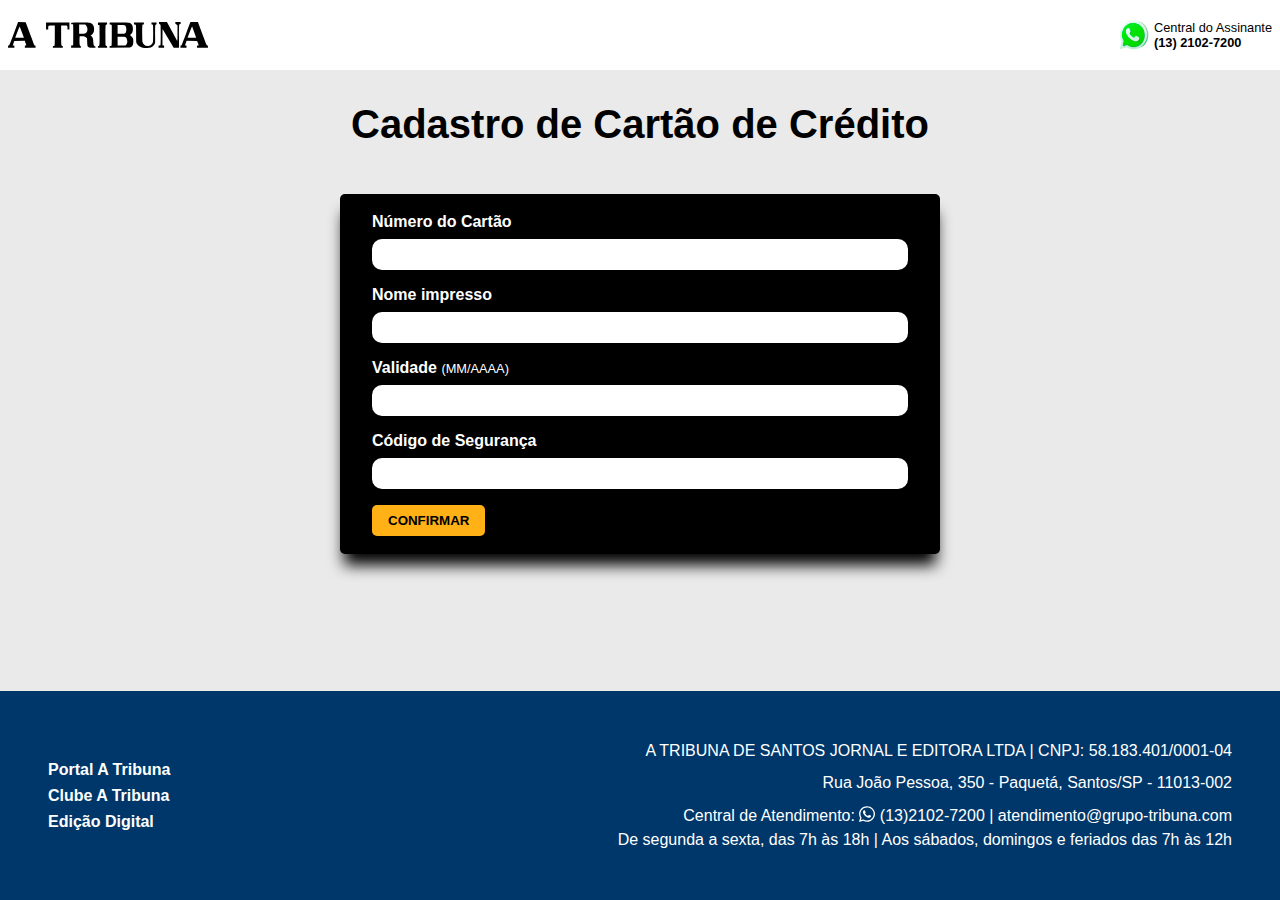
<file: card.html>
<!DOCTYPE html PUBLIC "-//W3C//DTD HTML 4.01 Transitional//EN" "http://www.w3.org/TR/html4/loose.dtd">
<html>
  <head>
    <!-- Required meta tags -->
    <meta charset="utf-8" />
    <meta
      name="viewport"
      content="width=device-width, initial-scale=1, shrink-to-fit=no"
    />

    <title>Central do Assinante | Cadastro de cartão</title>

    <!-- CSS -->
    <link rel="stylesheet" href="./assets/css/global.css" />
    <link rel="stylesheet" href="./assets/css/card.css" />

    <!-- Scripts -->
    <script defer src="./assets/js/masks.js"></script>
    <script defer src="./assets/js/message.js"></script>
    <script async defer src="https://www.google.com/recaptcha/api.js"></script>
  </head>
  <body>
    <nav>
      <a href="https://www.atribuna.com.br">
        <img src="./assets/img/atribuna.svg" alt="A Tribuna" />
      </a>

      <div class="wpp-container">
        <img src="./assets/img/whatsapp.png" alt="Whatsapp" />
        <span>(13) 2102-7200</span>
        <span>Central do Assinante</span>
      </div>
    </nav>

    <main>
      <h1>Cadastro de Cartão de Crédito</h1>

      <form action="">
        <label for="number">Número do Cartão</label>
        <input type="text" name="number" inputmode="numeric" maxlength="16"/>

        <label for="name">Nome impresso</label>
        <input type="text" name="name"/>

        <label for="validity">Validade <span>(MM/AAAA)</span></label>
        <input data-js="date2" type="text" name="validity" inputmode="numeric"/>

        <label for="code">Código de Segurança</label>
        <input type="text" name="code" inputmode="numeric"/>

        <button
          class="g-recaptcha"
          data-sitekey="6Ldy6HkhAAAAANq5gqUFQ8NEarj2Jf4nVWw15YyR"
          data-callback="onSubmit"
          data-action="submit"
        >
          Confirmar
        </button>
      </form>

      <div id="message">Cartão cadastrado com sucesso! você irá ser redirecionado para a Central do Assinante em 5 segundos.</div>
    </main>

    <footer>
      <ul>
        <li><a href="https://www.atribuna.com.br">Portal A Tribuna</a></li>
        <li><a href="https://clube.atribuna.com.br">Clube A Tribuna</a></li>
        <li>
          <a href="https://edicaodigital.atribuna.com.br">Edição Digital</a>
        </li>
      </ul>
      <div>
        <p style="text-transform: uppercase">
          A Tribuna de Santos Jornal e Editora LTDA | CNPJ: 58.183.401/0001-04
        </p>
        <p>Rua João Pessoa, 350 - Paquetá, Santos/SP - 11013-002</p>
        <p>
          Central de Atendimento:
          <img src="./assets/img/whatsapp.svg" alt="Whatsapp" /> (13)2102-7200 |
          atendimento@grupo-tribuna.com <br />
          De segunda a sexta, das 7h às 18h | Aos sábados, domingos e feriados
          das 7h às 12h
        </p>
      </div>
    </footer>
    <script>
      function onSubmit(token) {
        document.querySelector("form").submit();
      }
    </script>
  </body>
</html>
</file>
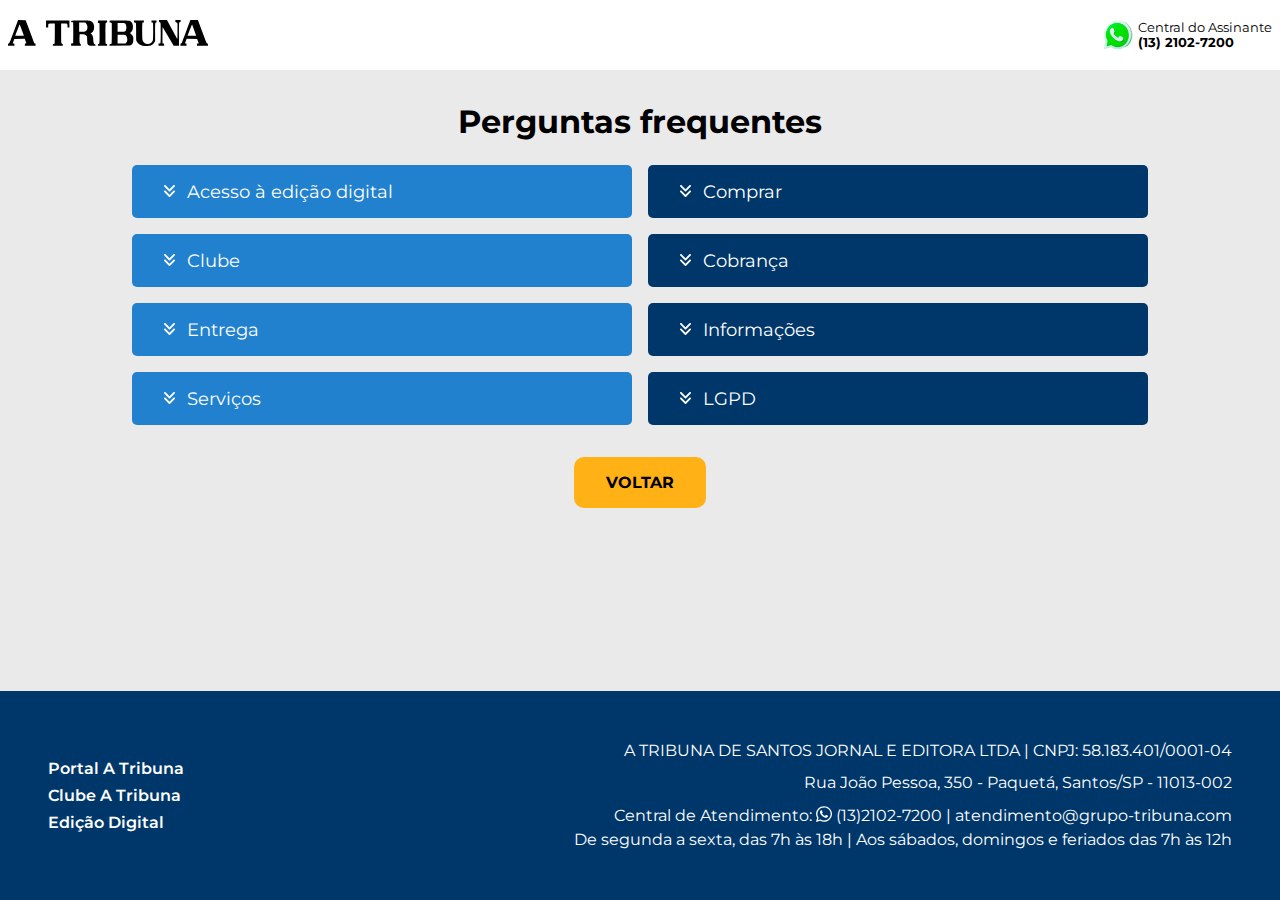
<file: faq.html>
<!DOCTYPE html>
<html lang="pt">
<head>
    <meta charset="UTF-8">
    <meta http-equiv="X-UA-Compatible" content="IE=edge">
    <meta name="viewport" content="width=device-width, initial-scale=1.0">
    <title>Assine A Tribuna | FAQ</title>

    <!-- Montserrat Font -->
    <link rel="preconnect" href="https://fonts.googleapis.com">
    <link rel="preconnect" href="https://fonts.gstatic.com" crossorigin>
    <link href="https://fonts.googleapis.com/css2?family=Montserrat:wght@400;500;600;700;900&display=swap" rel="stylesheet">

    <!-- CSS -->
    <link rel="stylesheet" href="./assets/css/global.css">
    <link rel="stylesheet" href="./assets/css/faq.css">
</head>
<body>
    <nav>
        <a href="https://www.atribuna.com.br">
            <img src="./assets/img/atribuna.svg" alt="A Tribuna">
        </a>

        <div class="wpp-container">
            <img src="./assets/img/whatsapp.png" alt="Whatsapp">
            <span>(13) 2102-7200</span>
            <span>Central do Assinante</span>
        </div>
    </nav>

    <main>
        <h1>Perguntas frequentes</h1>

        <section class="faq">
            <details style="--color: var(--blue-500)">
                <summary>Acesso à edição digital</summary>
    
                <details>
                    <summary>1º acesso</summary>
                    <p class="question">Acabei de fazer uma assinatura digital. Quando posso fazer o meu primeiro acesso?</p>
                    <p class="answer">
                        O primeiro acesso ao site será liberado após o pagamento identificado para as compras 
                        realizadas de 2ª à 6ª feira pela loja do site ou Central de atendimento. Para compras feitas aos finais 
                        de semana e feriados através do site ou SAC, o prazo para liberação do acesso é de 48 horas úteis. 
                        No caso da compra de cartão de crédito, a liberação tende a ser imediata desde que o cartão não 
                        seja recusado.
                    </p>
                </details>
    
                <details>
                    <summary>Como acessar no celular</summary>
                    <p class="question">Como acessar o App da A Tribuna no celular? </p>
                    <p class="answer">
                        Faça o download do aplicativo do Jornal A Tribuna, disponível no Google Play (Android) ou para App Store (iOS). 
                        Basta acessar o aplicativo e fazer o login.
                    </p>
                </details>
    
                <details>
                    <summary>Acesso simultâneo</summary>
                    <p class="question">Posso acessar a Edição Impressa no computador e no tablet simultaneamente com o mesmo login e senha?</p>
                    <p class="answer">
                        Sim, cada assinante possui dois acessos simultâneos.
                    </p>
                </details>
    
                <details>
                    <summary>Ediçoes anteriores</summary>
                    <p class="question">Como fazer para acessar as edições anteriores do jornal?</p>
                    <p class="answer">
                        Para acessar as edições anteriores do Jornal A Tribuna, será necessário baixar o aplicativo disponível no Google Play (Android) 
                        ou para App Store (iOS). Basta acessar o aplicativo e fazer o login.
                    </p>
                </details>
    
                <details>
                    <summary>Horário da edição digital</summary>
                    <p class="question">A partir de que horas posso ler a edição do dia do Jornal A Tribuna Edição Digital?</p>
                    <p class="answer">
                        A Edição Digital do Jornal A Tribuna está disponível para o acesso do assinante a partir da 1h da manhã.
                    </p>
                </details>
    
                <details>
                    <summary>Suporte/ IOS ou Android</summary>
                    <p class="question">Baixei o aplicativo no celular/ tablet, mas estou tendo dúvidas ao utilizá-lo. O que devo fazer?</p>
                    <p class="answer">
                        Na tela inicial do app você encontra as edições do Jornal A Tribuna, Revista Clube A Tribuna e edições especiais.<br>
    
                        <span>Para o Android:</span> Clique na edição que deveja baixar e em Login que está localizado no menu superior. Preencha com o seu usuário (e-mail)<br>
                        e senha e clique no botão Autenticar assinante.
    
                        <span>Para iOS:</span> Para acessar qualquer edição, basta fazer o login no botão Entrar. Preencha com o seu usuário (e-mail) e senha e clique no botão Entrar.
                    </p>
                </details>
    
                <details>
                    <summary>Suporte/Requisitos mínimo para a leitura da edição digital</summary>
                    <p class="question">Quais os requisitos mínimos que o aparelho precisa ter para acessar os conteúdos da A Tribuna?</p>
                    <p class="answer">
                        Para Android recomendamos a partir da versão 4.4.4.<br>
    
                        Para iOS recomendamos a partir da versão 8.0.
                    </p>
                </details>
    
                <details>
                    <summary>Suporte/Configurações necessárias para acessar o Portal de notícias (site)</summary>
                    <p class="question">Quais as configurações recomendadas para acessar o jornal via web?</p>
                    <p class="answer">
                        Para os navegadores, os com maiores compatibilidades são Google Chrome, Firefox e Microsoft Edge (a nova versão baseada em Chromium).
                    </p>
                </details>
    
                <details>
                    <summary>Suporte/informações navegação</summary>
                    <p class="question">Quanta memória do celular é  utilizada quando baixo a edição do dia em meu aplicativo?</p>
                    <p class="answer">
                        A média de consumo de memória de cada edição é de 50MB.
                    </p>
                </details>
            </details>
    
            <details style="--color: var(--blue-700)">
                <summary>Comprar</summary>
    
                <details>
                    <summary>Assinatura digital</summary>
                    <p class="question">O que é assinatura digital?</p>
                    <p class="answer">
                        A assinatura digital é maneira que A TRIBUNA criou para você acessar o conteúdo do jornal nas plataformas digitais. Ao adquirir essse 
                        modelo de assinatura você poderá acessar a qualquer momento a Versão Impressa do jornal no desktop, no tablet ou no smartphone.
                    </p>
                </details>
    
                <details>
                    <summary>Tipos de assinatura</summary>
                    <p class="question">Quais os tipos de assinaturas do jornal A Tribuna?</p>
                    <p class="answer">
                        O Jornal A Tribuna possui quatro tipos de assinaturas:<br>
    
                        Digital (acesso diário somente digital)<br>
                        
                        Impresso todos os dias + digital (jornal impresso todos os dias + acesso digital diário)<br>
                        
                        Impresso fim de semana + digital (jornal impresso de sábado e domingo + acesso digital diário)<br>
                        
                        Comercial (impresso de 2ª a 6ª feira + digital todos os dias).
                    </p>
                </details>
    
                <details>
                    <summary>Assinatura digital: Acesso simultâneo</summary>
                    <p class="question">A assinatura assinatura digital me permite fazer quantos acesso simultâneos?</p>
                    <p class="answer">
                        Cada assinante possui dois acessos simultâneos.
                    </p>
                </details>
    
                <details>
                    <summary>Assinatura impresso + digital: prazo de entrega 1º exemplar e acesso digital</summary>
                    <p class="question">Fiz uma assinatura do jornal impresso. Quando recebo o 1º exemplar e quando posso acessar a edição digital?</p>
                    <p class="answer">
                        O recebimento do jornal impresso será liberado após o pagamento identificado e até 24 horas para as compras realizadas de 2ª à 6ª feira 
                        pela loja do site ou Central de atendimento. Para compras feitas aos finais de semana e feriados através do site ou SAC, o prazo para 
                        entrega dos exemplares é de 48 horas úteis. 
                    </p>
                </details>
    
                <details>
                    <summary>Assinatura digital para estrangeiros</summary>
                    <p class="question">Moro fora do Brasil. Posso fazer uma Assinatura Digital?</p>
                    <p class="answer">
                        Sim. Brasileiros residentes em outros países com CPF válido podem realizar a assinatura Digital de qualquer lugar do mundo.
                    </p>
                </details>
    
                <details>
                    <summary>Assinatura corporativa</summary>
                    <p class="question">Preciso de uma proposta com os valores de assinaturas para empresa. Como devo proceder?</p>
                    <p class="answer">
                        Encaminhe o pedido da proposta de aquisição de assinaturas  para o  e-mail <span>atendimento@grupo-tribuna.com</span> 
                    </p>
                </details>

                <details>
                    <summary>Renovação da assinatura</summary>
                    <p class="question">Como funciona a renovação?</p>
                    <p class="answer">
                        Para facilitar e oferecer maior comodidade aos assinantes, A Tribuna faz a renovação automática das assinaturas. Caso não tenha 
                        interesse nesse formato, o assinante deverá entrar em contato com a Central de Atendimento <span>(13) 2102-7200</span>, das 07h as 18h, de 2ª a 6ª feira e aos sábados, domingos e feriados, 
                        de 07h as 12h ou para agilizar o seu atendimento acesse o nosso WhatsApp <span>(13) 2102-7200</span>, com uma antecedência mínima de 30 dias da data de renovação.  
                    </p>
                </details>
            </details>
    
            <details style="--color: var(--blue-500)">
                <summary>Clube</summary>
    
                <details>
                    <summary>O que é o Clube?</summary>
                    <p class="question">O que é o Clube A Tribuna?  Ao assinar A Tribuna, automaticamente passo a fazer parte do Clube?</p>
                    <p class="answer">
                        O Clube A Tribuna é um clube de vantagens exclusivo para os  assinantes de A Tribuna com descontos de 10% até 60% em compras online, 
                        estabelecimentos físicos e em eventos da região. Para aproveitar as ofertas e descontos, basta baixar o aplicativo clubeatribuna ou 
                        acessar a página do site com os dados de assinatura. 
                    </p>
                </details>
    
                <details>
                    <summary>Resgate de Brindes</summary>
                    <p class="question">Saiba como resgatar os descontos</p>
                    <p class="answer">
                        Assinante, para realizar sua compra ou utilizar um serviço, basta acessar o menu PARCEIROS no aplicativo ou no site e escolher a categoria 
                        desejada. Se você já sabe o nome do estabelecimento procure na busca do site. Acesse sua conta com usuário e senha e utilize o benefício.<br>
    
                        Na descrição de cada parceiro temos a mecânica do resgate e as condições do benefício. Existem três formas de resgatar seu benefício:<br> 
                        
                        <span>CARTEIRINHA:</span> você apresenta a carteirinha apenas digital do Clube no momento da compra para ter seu desconto tanto na loja física quanto 
                        on-line.<br>
                        
                        <span>CUPOM:</span> basta copiar o código do desconto em “UTILIZE O CUPOM” e em seguida clique no botão EU QUERO!<br>
                        
                        <span>VOUCHER:</span> basta clicar em SALVAR VOUCHER. Uma tela abrirá para cadastro do seu e-mail. Clique em  “RESGATAR” e o voucher será exibido no 
                        seu computador ou celular para ser impresso ou apresentado no momento da compra.<br>
                    </p>
                </details>
    
                <details>
                    <summary>Quantidade de dependentes</summary>
                    <p class="question">Quantos dependentes posso incluir na minha assinatura para usufruirem dos benefícios do Clube A Tribuna?</p>
                    <p class="answer">
                        Os assinantes do jornal pessoa fisica podem incluir até 3 dependentes por assinatura e as assinaturas de pessoa jurídica podem incluir 1 dependente. 
                    </p>
                </details>
    
                <details>
                    <summary>Dúvida/problemas com parceiros</summary>
                    <p class="question">Tenho dúvidas ou problemas com um parceiro do Clube. O que posso fazer?</p>
                    <p class="answer">
                        <span>Encaminhe um e-mail para:</span> <span>clube@grupo-tribuna.com.br</span> e comunique o ocorrido. A Equipe do Clube do Assinante entrará em contato com o 
                        parceiro em busca de solucionar o problema.
                    </p>
                </details>
    
                <details>
                    <summary>Senha de acesso</summary>
                    <p class="question">
                        Basta acessar "Meu Perfil" após logar no site atribuna.com.br ou ligar na Central do Assinante pelo telefone <span>(13) 2102-7200</span>, através do 
                        nosso e-mail: <span>atendimento@grupo-tribuna.com</span>, ou pelo nosso WhatsApp <span>(13) 2102-7200</span> e fazer a inclusão de seus dependentes. É necessário 
                        nome completo, endereço de e-mail (diferente do cadastrado para o titular), data de nascimento e CPF do dependente.
                    </p>
                    <p class="answer">
                        Para acessar o Clube, se você é o assinante titular da assinatura, basta utilizar o mesmo login e senha de acesso ao jornal digital 
                        através do App clubeatribuna ou site atribuna.com.br/clube. Se você é um dependente, o acesso é o seu email e CPF utilizados para o 
                        cadastro no Clube.
                    </p>
                </details>
    
                <details>
                    <summary>Ser um Parceiro do Clube</summary>
                    <p class="question">Quer ser parceiro do Clube A Tribuna?</p>
                    <p class="answer">
                        Para ser parceiro do Clube A Tribuna e ser destaque entre as marcas da região e do Brasil, basta enviar e-mail para 
                        <span>clube@grupo-tribuna.com.br</span> ou pelo WhatsApp (13)99759-2304. Horário de atendimento de segunda a sexta-feira de 8h30 às 18h.
                    </p>
                </details>
            </details>
    
            <details style="--color: var(--blue-700)">
                <summary>Cobrança</summary>
    
                <details>
                    <summary>Segurança de dados</summary>
                    <p class="question">Posso informar meus dados de cartão de crédito e débito em conta com segurança?</p>
                    <p class="answer">
                        Em nosso e-commerce seus dados só serão transmitidos por meio de conexão segura identificada pela siga 
                        HTTPS e pelo ícone de um "cadeado" antes do endereço do nosso site. No atendimento pode ser fornecido os 
                        dados do cartão ou solicitado o link de cadastro do cartão para preenchimento pelo próprio assinante. 
                    </p>
                </details>
    
                <details>
                    <summary>Prazos de pagamento por forma de pagamento</summary>
                    <p class="question">Qual o vencimento da minha 1ª parcela e demais parcelas?</p>
                    <p class="answer">
                        <span>BOLETO:</span> 1ª parcela 10 dias corridos a contar da data da compra e demais parcelas a cada 30 dias.<br>
    
                        <span>CONTA-CORRENTE:</span> 1ª parcela 05 dias corridos da data da compra e demais parcelas a cada 30 dias.<br>
    
                        <span>CARTÃO DE CRÉDITO:</span> pagamento imediato e demais parcelas a cada 30 dias.
                    </p>
                </details>
    
                <details>
                    <summary>Enviar comprovante</summary>
                    <p class="question">Paguei a parcela de minha assinatura que estava em aberto. Como devo proceder para enviar o comprovante?</p>
                    <p class="answer">
                        Encaminhar e-mail para <span>cobranca@grupo-tribuna.com</span>. No e-mail deve conter obrigatoriamente nome completo do assinante e CPF 
                        do titular da assinatura.O prazo para a baixa no sistema é de 48h úteis. 
                    </p>
                </details>
    
                <details>
                    <summary>Conta-corrente: autorização de débito automático (1)</summary>
                    <p class="question">Como faço para autorizar o débito automático na minha conta?</p>
                    <p class="answer">
                        Na opção de pagamento débito automático, no primeiro mês, você precisará liberar o débito em seu banco para concluir a operação. 
                        Essa autorização pode ser feita pelos canais: internet, caixas eletrônicos ou aplicativo dos respectivos bancos (verificar com seu Banco). 
                        Lembre-se de liberar. Caso contrário, sua assinatura poderá ser cancelada.
                    </p>
                </details>
    
                <details>
                    <summary>Conta-corrente: autorização de débito automático (2)</summary>
                    <p class="question">Fiz uma assinatura mas, não aparece nada em minha conta para eu autorizar o débito. O que fazer?</p>
                    <p class="answer">
                        O prazo para o débito aparecer disponível para liberação em seu banco é de 5 dias úteis após a aquisição da assinatura. 
                        Caso esse prazo tenha se expirado e ainda assim o débito não consta para liberação, entre em contato com a Central de Atendimento: 
                        <span>(13) 2102-7200</span> ou <span>cobranca@grupo-tribuna.com</span>
                    </p>
                </details>
    
                <details>
                    <summary>Conta-corrente: autorização de débito automático (3)</summary>
                    <p class="question">Autorizei o débito no meu banco, preciso fazer isso todo mês?</p>
                    <p class="answer">
                        A autorização deve ser verificada com seu banco (poderá ser feita somente uma vez ou mensalmente) logo no início de sua assinatura ou quando 
                        realizar a alteração de forma de pagamento para débito automático em conta-corrente. 
                    </p>
                </details>
    
                <details>
                    <summary>Alteração forma de pagamento</summary>
                    <p class="question">Quero alterar a forma de pagamento de minha assinatura. Como proceder?</p>
                    <p class="answer">
                        Para a alteração de forma de pagamento, você deverá entrar em contato com a Central de Atendimento: <span>(13) 2102-7200</span>, de 2ª a 6ª feira, das 7h às 18h 
                        e aos sábados, domingos e feriados, das 7h às 12h e solicitar a alteração. Ou acessar a Central do Assinante no site www.atribuna.combr/central, faça 
                        seu login, vá em Pagamento e em seguida, forma de pagamento. 
                    </p>
                </details>
    
                <details>
                    <summary>Cartão de crédito: alterar e/ou atualizar dados</summary>
                    <p class="question">Quero alterar/ atualizar os dados do meu cartão de crédito. Como devo proceder?</p>
                    <p class="answer">
                        Para a alteração de forma de pagamento, você deverá entrar em contato com a Central de Atendimento: <span>(13) 2102-7200</span>, de 2ª a 6ª feira, das 7h às 18h 
                        e aos sábados, domingos e feriados, das 7h às 12h e solicitar a alteração. Ou acessar a Central do Assinante no site www.atribuna.combr/central, faça 
                        seu login, vá em Pagamento e em seguida, forma de pagamento. 
                    </p>
                </details>
    
                <details>
                    <summary>Cartão de crédito: pedido de estorno</summary>
                    <p class="question">Quero solicitar o estorno de uma parcela que caiu indevidamente no meu cartão. Como devo proceder?</p>
                    <p class="answer">
                        Para solicitar o estorno, será necessário enviar o comprovante para o e-mail <span>cobranca@grupo-tribuna.com</span>. Horário de atendimento: de 2ª a 6ª feira, 
                        das 8h30 às 18h em dias úteis. 
                    </p>
                </details>
    
                <details>
                    <summary>Pagamento errado/indevido</summary>
                    <p class="question">Paguei a parcela errada ou pulei uma parcela. O que fazer?</p>
                    <p class="answer">
                        Para solicitar a regularização, será necessário enviar o comprovante para o e-mail <span>cobranca@grupo-tribuna.com</span>. Horário de atendimento: de 2ª a 6ª feira, 
                        das 8h30 às 18h em dias úteis. 
                    </p>
                </details>
            </details>
    
            <details style="--color: var(--blue-500)">
                <summary>Entrega</summary>
    
                <details>
                    <summary>Horário de entrega</summary>
                    <p class="question">Qual o horário de entrega do jornal?</p>
                    <p class="answer">
                        A entrega dos exemplares do Jornal A Tribuna é feita até as 8h00 na Cidade de Santos, exceto ocorra algum motivo alheio à vontade da A Tribuna. Para as demais 
                        localidades há um horário específico para cada cidade. Para maiores informações da sua cidade ligue para Central de Atendimento <span>(13) 2102-7200</span>, das 07h as 18h, 
                        de 2ª a 6ª feira e aos sábados, domingos e feriados, de 07h as 12h.
                    </p>
                </details>
    
                <details>
                    <summary>Não recebi o jornal</summary>
                    <p class="question">Não recebi o meu exemplar. O que fazer?</p>
                    <p class="answer">
                        Basta acionar a Central do Assinante pelo telefone <span>(13) 2102-7200</span>, das 07h as 18h, de 2ª a 6ª feira e aos sábados, domingos e feriados, de 07h as 12h, pelo nosso e-mail: 
                        <span>atendimento@grupo-tribuna.com</span>, ou pelo nosso WhatsApp <span>(13) 2102-7200</span> informando sobre a falha que providências serão tomadas sobre o ocorrido.
                    </p>
                </details>
    
                <details>
                    <summary>Jornal danificado ou incompleto</summary>
                    <p class="question">O que fazer no caso de  recebimento do jornal danificado ou incompleto (faltando cadernos ou revista)?</p>
                    <p class="answer">
                        Basta acionar a Central do Assinante pelo telefone <span>(13) 2102-7200</span>, das 07h as 18h, de 2ª a 6ª feira e aos sábados, domingos e feriados, de 07h as 12h, pelo nosso e-mail: 
                        <span>atendimento@grupo-tribuna.com</span>, ou pelo nosso WhatsApp <span>(13) 2102-7200</span> informando sobre a falha que providências serão tomadas sobre o ocorrido.
                    </p>
                </details>
    
                <details>
                    <summary>Suspensão de entrega</summary>
                    <p class="question">Quero suspender a entrega do jornal por motivo de viagem, férias, etc. Como devo proceder?</p>
                    <p class="answer">
                        Suspensão gratuita da entrega do jornal A Tribuna: a critério do Cliente, sua assinatura poderá ser suspensa gratuitamente por até 15 dias. Os exemplares não entregues nesse 
                        período serão acrescidos no final da vigência do contrato. O período limite de suspensão no ano é de 60 dias para cada Cliente num período de 365 dias. Basta acessar a Central 
                        de Atendimento <span>(13) 2102-7200</span> ou nosso WhatsApp <span>(13) 2102-7200</span> e realizar a suspensão da entrega. Lembrando que, os pagamentos não são suspensos, são sucessivos.
                    </p>
                </details>
            </details>
    
            <details style="--color: var(--blue-700)">
                <summary>Informações</summary>
    
                <details>
                    <summary>Telefones atendimento</summary>
                    <p class="question">Qual o número da Central de Atendimento ao assinante e o horário de funcionamento?</p>
                    <p class="answer">
                        Central de Atendimento: <span>(13) 2102-7200</span>, das 07h às 18h, de 2ª a 6ª feira e aos sábados, domingos e feriados, das 7h às 12h.<br>
    
                        Para agilizar o seu atendimento acesse o nosso WhatsApp <span>(13) 2102-7200</span>.
                    </p>
                </details>
    
                <details>
                    <summary>Redação: dúvidas e sugestões</summary>
                    <p class="question">Como faço para enviar dúvidas ou sugestões à Redação?</p>
                    <p class="answer">
                        Dúvidas e sugestões de matérias deverão ser enviadas à Redação através do e-mail: <span>leitor@grupo-tribuna.com</span> ou pelo whatsApp <span>(13) 2102-7200</span>.
                    </p>
                </details>
    
                <details>
                    <summary>Dados da Tribuna</summary>
                    <p class="question">Quais os dados da A Tribuna (endereço completo e cnpj) para solicitar à minha empresa o pagamento da assinatura?</p>
                    <p class="answer">
                        A Tribuna de Santos Jornal e Editora Ltda<br>
                        CNPJ: 58.183.401/0001-04<br>
                        Rua João Pessoa, 350 - Paquetá | Santos/SP<br>
                        CEP: 11013.002
                    </p>
                </details>
            </details>
    
            <details style="--color: var(--blue-500)">
                <summary>Serviços</summary>
    
                <details>
                    <summary>Declaração de quitação</summary>
                    <p class="question">Preciso de uma declaração de quitação da assinatura.</p>
                    <p class="answer">
                        Encaminhe um e-mail para: <span>financeiro@grupo-tribuna.com</span> e no prazo de até 7 dias úteis você receberá a declaração por e-mail. Lembre-se de 
                        verificar a sua caixa de SPAM. 
                    </p>
                </details>
    
                <details>
                    <summary>Nota fiscal</summary>
                    <p class="question">Preciso da nota fiscal da minha assinatura.</p>
                    <p class="answer">
                        Para assinaturas digitais encaminhe um email para: <span>financeiro@grupo-tribuna.com</span>. Para assinaturas do jornal impresso encaminhe um e-mail 
                        para <span>contabilidade@grupo-tribuna.com</span> e no prazo de até 7 dias úteis você receberá a nota fiscal de sua assinatura por e-mail. Lembre-se de verificar a sua caixa de SPAM.
                    </p>
                </details>
    
                <details>
                    <summary>Pedido de fardo de Jornal</summary>
                    <p class="question">Preciso solicitar fardo de Jornal, como funciona?</p>
                    <p class="answer">
                        Basta encaminhar um e-mail para: <span>sucata@grupo-tribuna.com</span> e aguardar resposta de agendamento. O prazo para resposta varia de 20 a 30 dias úteis. 
                    </p>
                </details>
            </details>
    
            <details style="--color: var(--blue-700)">
                <summary>LGPD</summary>
    
                <details>
                    <summary>Sobre a LGPD</summary>
                    <p class="question">O que é a Lei de Proteção de Dados?</p>
                    <p class="answer">
                        A LGPD visa proteger os dados pessoais e dados pessoais sensíveis da pessoa física no Brasil, também chamado de titular de dados.<br>
    
                        De acordo com a LGPD, “dado pessoal” é qualquer informação que identifique ou torne identificável uma pessoa física. Já o “dado pessoal sensível” é aquele que, por sua natureza, 
                        revela informações de cunho íntimo do titular, merecendo um cuidado maior, principalmente para proteção contra discriminações. Nessa categoria, estão incluídos os dados sobre origem 
                        racial ou étnica, convicção religiosa, opinião política, filiação a sindicato ou a organização de caráter religioso, filosófico ou político, dado referente à saúde ou à vida sexual, 
                        e dado genético ou biométrico, quando vinculados a uma pessoa física.<br>

                        Para mais informações, acesse nossa política de privacidade clicando <a href="https://www.atribuna.com.br/politica-de-privacidade" target="_blank">AQUI</a>. 
                    </p>
                </details>
            </details>
        </section>

        <a href="./index.html">Voltar</a>
    </main>

    <footer>
        <ul>
            <li><a href="https://www.atribuna.com.br">Portal A Tribuna</a></li>
            <li><a href="https://clube.atribuna.com.br">Clube A Tribuna</a></li>
            <li><a href="https://edicaodigital.atribuna.com.br">Edição Digital</a></li>
        </ul>
        <div>
            <p style="text-transform: uppercase;">A Tribuna de Santos Jornal e Editora LTDA | CNPJ: 58.183.401/0001-04</p>
            <p>Rua João Pessoa, 350 - Paquetá, Santos/SP - 11013-002</p>
            <p>
                Central de Atendimento: <img src="./assets/img/whatsapp.svg" alt="Whatsapp"> (13)2102-7200 | atendimento@grupo-tribuna.com <br/>
                De segunda a sexta, das 7h às 18h | Aos sábados, domingos e feriados das 7h às 12h
            </p>
        </div>
    </footer>
</body>
</html>
</file>
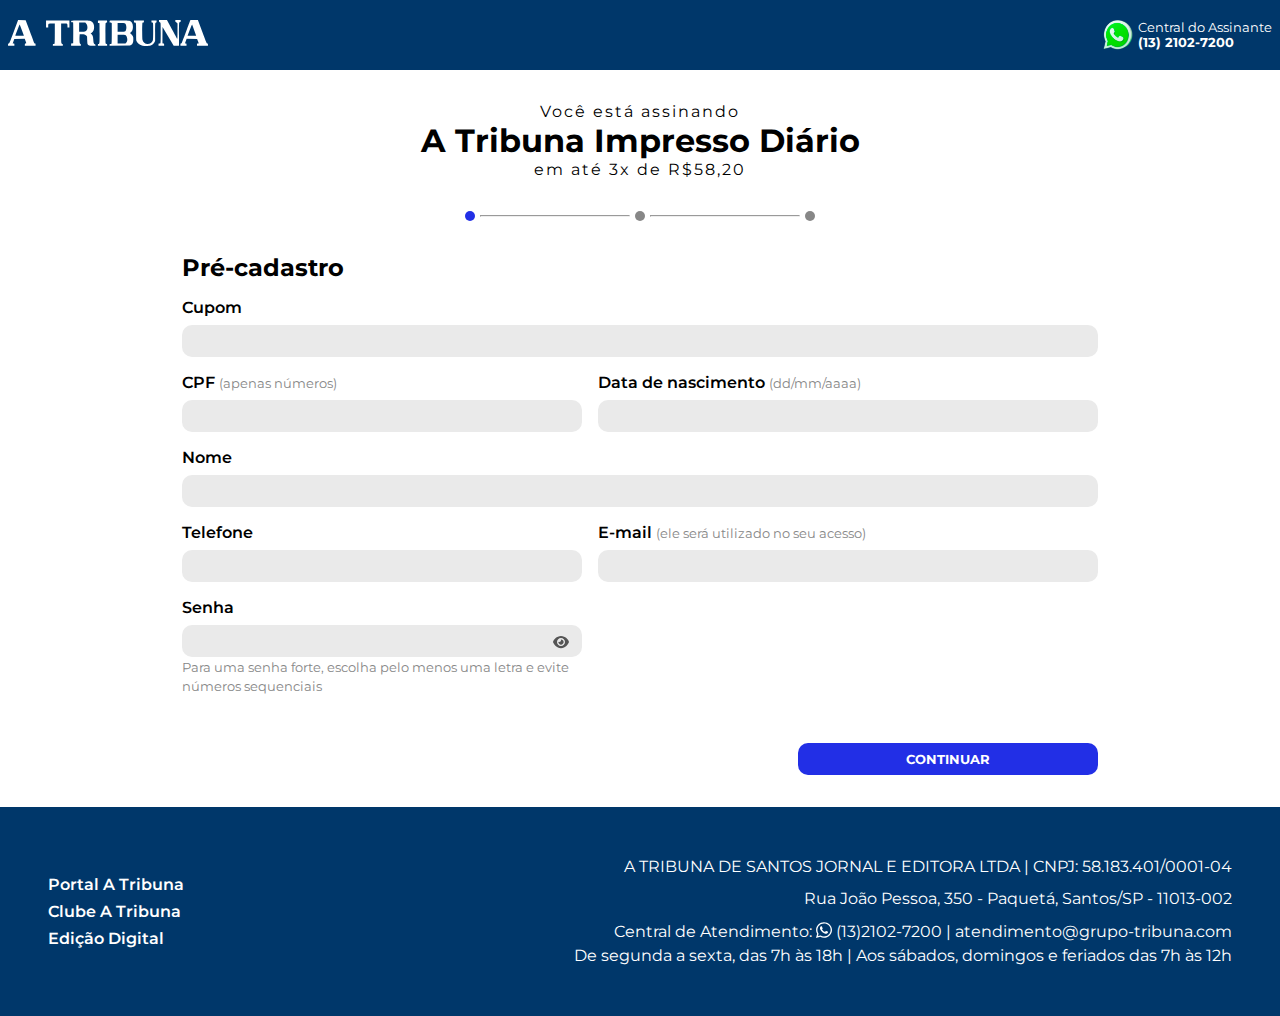
<file: step1-impresso.html>
<!DOCTYPE html>
<html lang="en">
<head>
    <meta charset="UTF-8">
    <meta http-equiv="X-UA-Compatible" content="IE=edge">
    <meta name="viewport" content="width=device-width, initial-scale=1.0">
    <title>Assine A Tribuna | Pré-Cadastro</title>

    <!-- Montserrat Font -->
    <link rel="preconnect" href="https://fonts.googleapis.com">
    <link rel="preconnect" href="https://fonts.gstatic.com" crossorigin>
    <link href="https://fonts.googleapis.com/css2?family=Montserrat:wght@400;500;600;700;900&display=swap" rel="stylesheet">

    <!-- CSS -->
    <link rel="stylesheet" href="./assets/css/global.css">
    <link rel="stylesheet" href="./assets/css/steps.css">

    <!-- Scripts -->
    <script defer src="./assets/js/masks.js"></script>
    <script defer src="./assets/js/togglePassword.js"></script>
</head>
<body>
    <nav>
        <a href="#">
            <img src="./assets/img/atribuna.svg" alt="A Tribuna">
        </a>

        <div class="wpp-container">
            <img src="./assets/img/whatsapp.png" alt="Whatsapp">
            <span>(13) 2102-7200</span>
            <span>Central do Assinante</span>
        </div>
    </nav>

    <main>
        <header>
            <span>Você está assinando</span>
            <h1>A Tribuna Impresso Diário</h1>
            <span>em até 3x de R$58,20</span>

            <div>
                <div style="background-color: var(--purple-500);"></div>
                <hr>
                <div></div>
                <hr>
                <div></div>
            </div>
        </header>

        <form action="./step2.html">
            <h2>Pré-cadastro</h2>

            <div class="field line" style="--number:2">
                <label for="coupon">Cupom</label> <span></span>
                <input type="text" name="coupon" id="coupon">
            </div>

            <div class="field">
                <label for="cpf">CPF</label> <span>(apenas números)</span>
                <input type="text" name="cpf" id="cpf" data-js="cpf" inputmode="numeric">
            </div>

            <div class="field">
                <label for="birth">Data de nascimento</label> <span>(dd/mm/aaaa)</span>
                <input type="text" name="birth" id="birth" data-js="birth" inputmode="numeric">
            </div>

            <div class="field line" style="--number:4">
                <label for="name">Nome</label>
                <input type="text" name="name" id="name">
            </div>

            <div class="field">
                <label for="phone">Telefone</label>
                <input type="text" name="phone" id="phone" data-js="phone" inputmode="numeric">
            </div>

            <div class="field">
                <label for="email">E-mail </label> <span>(ele será utilizado no seu acesso)</span>
                <input type="email" name="email" id="email">
            </div>

            <div class="field">
                <label for="password">Senha</label>
                <input type="password" name="password" id="password">
                <img id="togglePassword" src="./assets/img/eye.svg" alt="Mostrar senha">
                <span>Para uma senha forte, escolha pelo menos uma letra e evite números sequenciais</span>
            </div>

            <button class="line" style="--number:7">
                Continuar
            </button>
        </form>
    </main>
    
    <footer>
        <ul>
            <li><a href="https://www.atribuna.com.br">Portal A Tribuna</a></li>
            <li><a href="https://clube.atribuna.com.br">Clube A Tribuna</a></li>
            <li><a href="https://edicaodigital.atribuna.com.br">Edição Digital</a></li>
        </ul>
        <div>
            <p style="text-transform: uppercase;">A Tribuna de Santos Jornal e Editora LTDA | CNPJ: 58.183.401/0001-04</p>
            <p>Rua João Pessoa, 350 - Paquetá, Santos/SP - 11013-002</p>
            <p>
                Central de Atendimento: <img src="./assets/img/whatsapp.svg" alt="Whatsapp"> (13)2102-7200 | atendimento@grupo-tribuna.com <br/>
                De segunda a sexta, das 7h às 18h | Aos sábados, domingos e feriados das 7h às 12h
            </p>
        </div>
    </footer>
</body>
</html>
</file>
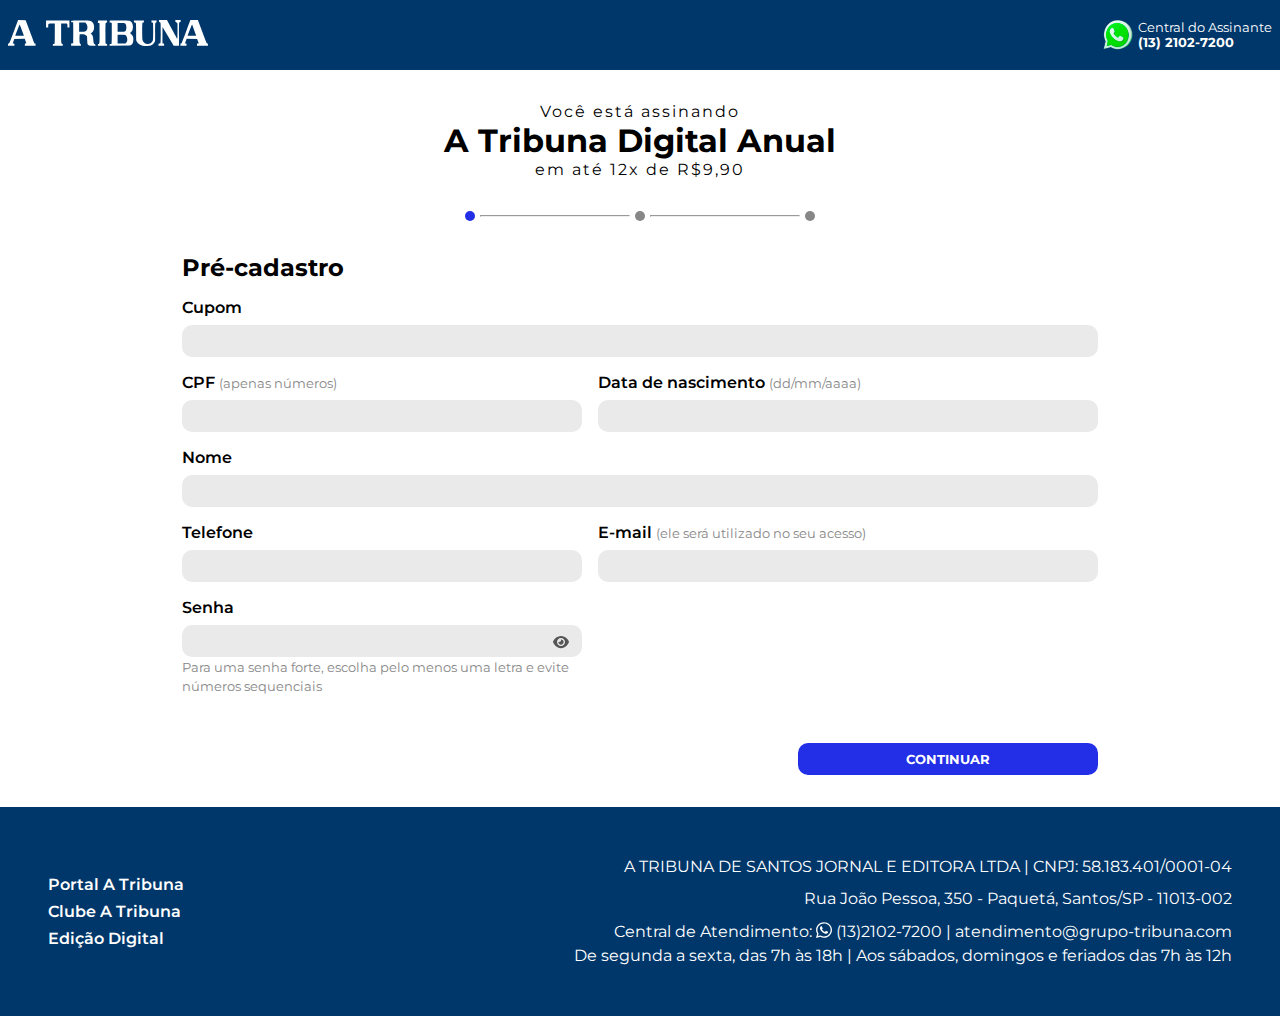
<file: step1.html>
<!DOCTYPE html>
<html lang="en">
<head>
    <meta charset="UTF-8">
    <meta http-equiv="X-UA-Compatible" content="IE=edge">
    <meta name="viewport" content="width=device-width, initial-scale=1.0">
    <title>Assine A Tribuna | Pré-Cadastro</title>

    <!-- Montserrat Font -->
    <link rel="preconnect" href="https://fonts.googleapis.com">
    <link rel="preconnect" href="https://fonts.gstatic.com" crossorigin>
    <link href="https://fonts.googleapis.com/css2?family=Montserrat:wght@400;500;600;700;900&display=swap" rel="stylesheet">

    <!-- CSS -->
    <link rel="stylesheet" href="./assets/css/global.css">
    <link rel="stylesheet" href="./assets/css/steps.css">

    <!-- Scripts -->
    <script defer src="./assets/js/masks.js"></script>
    <script defer src="./assets/js/togglePassword.js"></script>
</head>
<body>
    <nav>
        <a href="#">
            <img src="./assets/img/atribuna.svg" alt="A Tribuna">
        </a>

        <div class="wpp-container">
            <img src="./assets/img/whatsapp.png" alt="Whatsapp">
            <span>(13) 2102-7200</span>
            <span>Central do Assinante</span>
        </div>
    </nav>

    <main>
        <header>
            <span>Você está assinando</span>
            <h1>A Tribuna Digital Anual</h1>
            <span>em até 12x de R$9,90</span>

            <div>
                <div style="background-color: var(--purple-500);"></div>
                <hr>
                <div></div>
                <hr>
                <div></div>
            </div>
        </header>

        <form action="./step2.html">
            <h2>Pré-cadastro</h2>

            <div class="field line" style="--number:2">
                <label for="coupon">Cupom</label> <span></span>
                <input type="text" name="coupon" id="coupon">
            </div>

            <div class="field">
                <label for="cpf">CPF</label> <span>(apenas números)</span>
                <input type="text" name="cpf" id="cpf" data-js="cpf" inputmode="numeric">
            </div>

            <div class="field">
                <label for="birth">Data de nascimento</label> <span>(dd/mm/aaaa)</span>
                <input type="text" name="birth" id="birth" data-js="birth" inputmode="numeric">
            </div>

            <div class="field line" style="--number:4">
                <label for="name">Nome</label>
                <input type="text" name="name" id="name">
            </div>

            <div class="field">
                <label for="phone">Telefone</label>
                <input type="text" name="phone" id="phone" data-js="phone" inputmode="numeric">
            </div>

            <div class="field">
                <label for="email">E-mail </label> <span>(ele será utilizado no seu acesso)</span>
                <input type="email" name="email" id="email">
            </div>

            <div class="field">
                <label for="password">Senha</label>
                <input type="password" name="password" id="password">
                <img id="togglePassword" src="./assets/img/eye.svg" alt="Mostrar senha">
                <span>Para uma senha forte, escolha pelo menos uma letra e evite números sequenciais</span>
            </div>

            <button class="line" style="--number:7">
                Continuar
            </button>
        </form>
    </main>
    
    <footer>
        <ul>
            <li><a href="https://www.atribuna.com.br">Portal A Tribuna</a></li>
            <li><a href="https://clube.atribuna.com.br">Clube A Tribuna</a></li>
            <li><a href="https://edicaodigital.atribuna.com.br">Edição Digital</a></li>
        </ul>
        <div>
            <p style="text-transform: uppercase;">A Tribuna de Santos Jornal e Editora LTDA | CNPJ: 58.183.401/0001-04</p>
            <p>Rua João Pessoa, 350 - Paquetá, Santos/SP - 11013-002</p>
            <p>
                Central de Atendimento: <img src="./assets/img/whatsapp.svg" alt="Whatsapp"> (13)2102-7200 | atendimento@grupo-tribuna.com <br/>
                De segunda a sexta, das 7h às 18h | Aos sábados, domingos e feriados das 7h às 12h
            </p>
        </div>
    </footer>
</body>
</html>
</file>
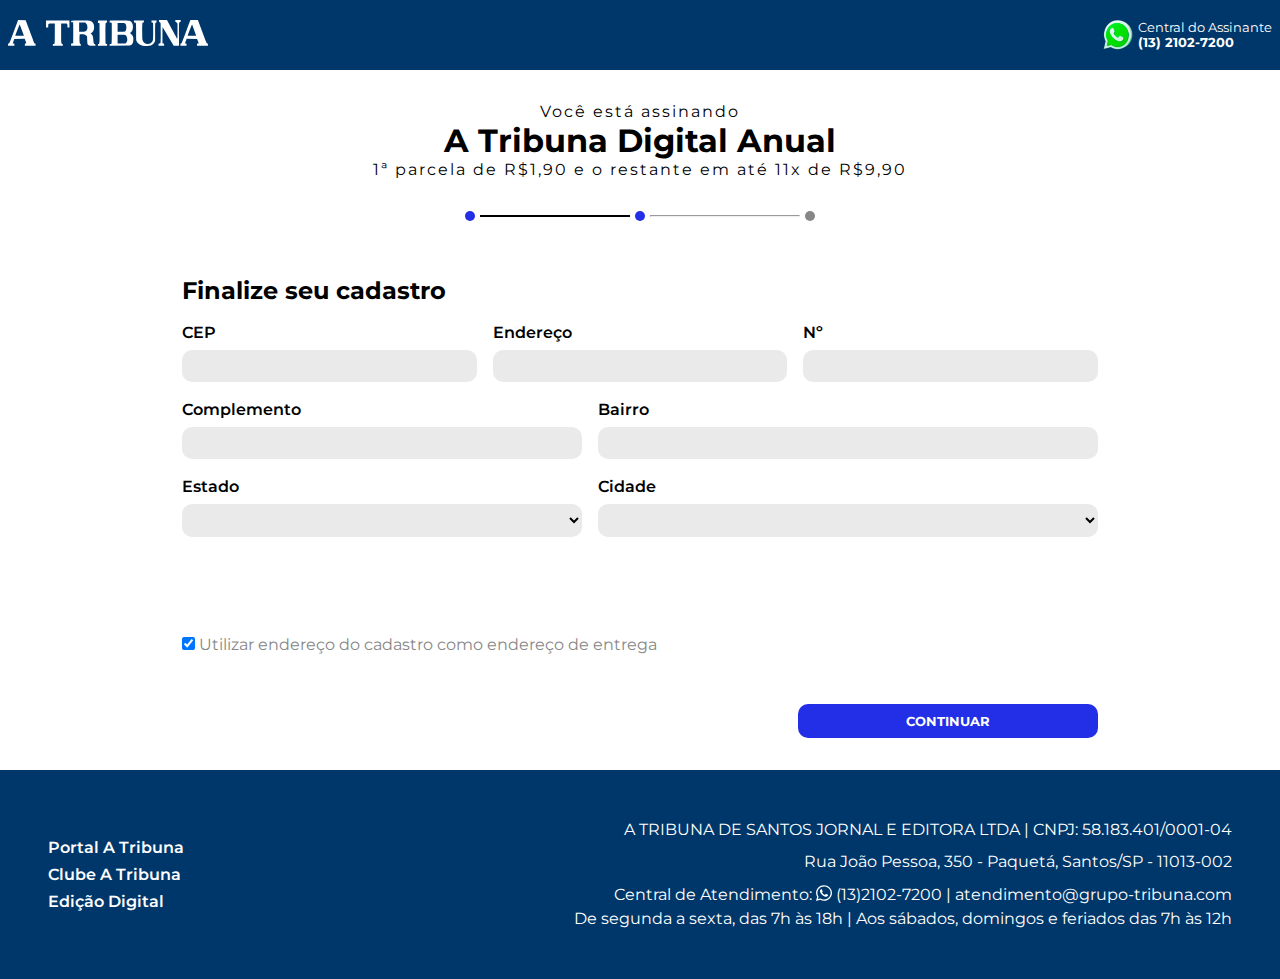
<file: step2.html>
<!DOCTYPE html>
<html lang="en">
<head>
    <meta charset="UTF-8">
    <meta http-equiv="X-UA-Compatible" content="IE=edge">
    <meta name="viewport" content="width=device-width, initial-scale=1.0">
    <title>Assine A Tribuna | Finalize seu cadastro</title>

    <!-- Montserrat Font -->
    <link rel="preconnect" href="https://fonts.googleapis.com">
    <link rel="preconnect" href="https://fonts.gstatic.com" crossorigin>
    <link href="https://fonts.googleapis.com/css2?family=Montserrat:wght@400;500;600;700;900&display=swap" rel="stylesheet">

    <!-- CSS -->
    <link rel="stylesheet" href="./assets/css/global.css">
    <link rel="stylesheet" href="./assets/css/steps.css">

    <!-- Scripts -->
    <script defer src="./assets/js/masks.js"></script>
    <script defer src="./assets/js/address.js"></script>
    <script defer src="./assets/js/payment.js"></script>
</head>
<body>
<nav>
    <a href="#">
        <img src="./assets/img/atribuna.svg" alt="A Tribuna">
    </a>

    <div class="wpp-container">
        <img src="./assets/img/whatsapp.png" alt="Whatsapp">
        <span>(13) 2102-7200</span>
        <span>Central do Assinante</span>
    </div>
</nav>

<main>
    <header>
        <span>Você está assinando</span>
        <h1>A Tribuna Digital Anual</h1>
        <span>1ª parcela de R$1,90 e o restante em até 11x de R$9,90</span>

        <div>
            <div style="background-color: var(--purple-500);"></div>
            <hr style="border: 1px solid var(--black);">
            <div style="background-color: var(--purple-500);"></div>
            <hr>
            <div></div>
        </div>
    </header>

    <form action="./step3.html">
        <h2>Finalize seu cadastro</h2>

        <!-- Registration address -->
        <div class="container address line" style="--number:2">
            <div class="field">
                <label for="cep">CEP</label>
                <input type="text" name="cep" id="cep" data-addresstype="registration" data-js="cep" inputmode="numeric">
            </div>

            <div class="field">
                <label for="address">Endereço</label>
                <input type="text" name="address" id="address" data-address="registration" data-field="logradouro" data-reset="true">
            </div>

            <div class="field">
                <label for="number">Nº</label>
                <input type="text" name="number" id="number" data-reset="true">
            </div>
        </div>

        <div class="field">
            <label for="complement">Complemento</label>
            <input type="text" name="complement" id="complement" data-address="registration" data-field="complemento" data-reset="true">
        </div>

        <div class="field">
            <label for="district">Bairro</label>
            <input type="text" name="district" id="district" data-address="registration" data-field="bairro" data-reset="true">
        </div>

        <div class="field">
            <label for="state">Estado</label>
            <select name="state" id="state" data-field="uf" data-address="registration" data-reset="true">
                <option value="" default selected disabled hidden></option>
                <option value="SP">São Paulo</option>
            </select>
        </div>

        <div class="field">
            <label for="city">Cidade</label>
            <select name="city" id="city" data-field="ibge" data-address="registration" data-reset="true">
                <option value="" default selected disabled hidden></option>
                <option value="3506359">Bertioga</option>
                <option value="3513504">Cubatão</option>
                <option value="3518701">Guarujá</option>
                <option value="3522109">Itanhaém</option>
                <option value="3541000">Praia Grande</option>
                <option value="3548500">Santos</option>
                <option value="3551009">São Vicente</option>
            </select>
        </div>

        <!-- Delivery Address -->
        <div class="line" style="--number:5; font-weight: 600; margin-top: 2rem;" data-payment="address">
            Cadastre o endereço de entrega:
        </div>

        <div class="container address line" style="--number:6" data-payment="address-flex">
            <div class="field">
                <label for="cep">CEP</label>
                <input type="text" name="cep" id="cep-delivery" data-addresstype="delivery" data-js="cep"  inputmode="numeric">
            </div>

            <div class="field">
                <label for="address">Endereço</label>
                <input type="text" name="address" id="address-delivery" data-address="delivery" data-field="logradouro" data-reset="true">
            </div>

            <div class="field">
                <label for="number">Nº</label>
                <input type="text" name="number" id="number-delivery" data-reset="true">
            </div>
        </div>

        <div class="field" data-payment="address">
            <label for="complement">Complemento</label>
            <input type="text" name="complement" id="complement-delivery" data-address="delivery" data-field="complemento" data-reset="true">
        </div>

        <div class="field" data-payment="address">
            <label for="district">Bairro</label>
            <input type="text" name="district" id="district-delivery" data-address="delivery" data-field="bairro" data-reset="true">
        </div>

        <div class="field" data-payment="address">
            <label for="state">Estado</label>
            <select name="state" id="state-delivery" data-address="delivery" data-field="uf" data-reset="true">
                <option value="" default selected disabled hidden></option>
                <option value="SP">São Paulo</option>
            </select>
        </div>

        <div class="field" data-payment="address">
            <label for="city">Cidade</label>
            <select name="city" id="city-delivery" data-address="delivery" data-field="ibge" data-reset="true">
                <option value="" default selected disabled hidden></option>
                <option value="3506359">Bertioga</option>
                <option value="3513504">Cubatão</option>
                <option value="3518701">Guarujá</option>
                <option value="3522109">Itanhaém</option>
                <option value="3541000">Praia Grande</option>
                <option value="3548500">Santos</option>
                <option value="3551009">São Vicente</option>
            </select>
        </div>

        <div class="field line" style="--number:9">
            <input type="checkbox" name="payment-address" id="payment-address" checked>
            <label for="payment-address" style="color: var(--gray-500); font-weight: normal;">Utilizar endereço do cadastro como endereço de entrega</label>
        </div>

        <button class="line" style="--number:10">
            Continuar
        </button>
    </form>
</main>

<footer>
    <ul>
        <li><a href="https://www.atribuna.com.br">Portal A Tribuna</a></li>
        <li><a href="https://clube.atribuna.com.br">Clube A Tribuna</a></li>
        <li><a href="https://edicaodigital.atribuna.com.br">Edição Digital</a></li>
    </ul>
    <div>
        <p style="text-transform: uppercase;">A Tribuna de Santos Jornal e Editora LTDA | CNPJ: 58.183.401/0001-04</p>
        <p>Rua João Pessoa, 350 - Paquetá, Santos/SP - 11013-002</p>
        <p>
            Central de Atendimento: <img src="./assets/img/whatsapp.svg" alt="Whatsapp"> (13)2102-7200 | atendimento@grupo-tribuna.com <br/>
            De segunda a sexta, das 7h às 18h | Aos sábados, domingos e feriados das 7h às 12h
        </p>
    </div>
</footer>
</body>
</html>
</file>
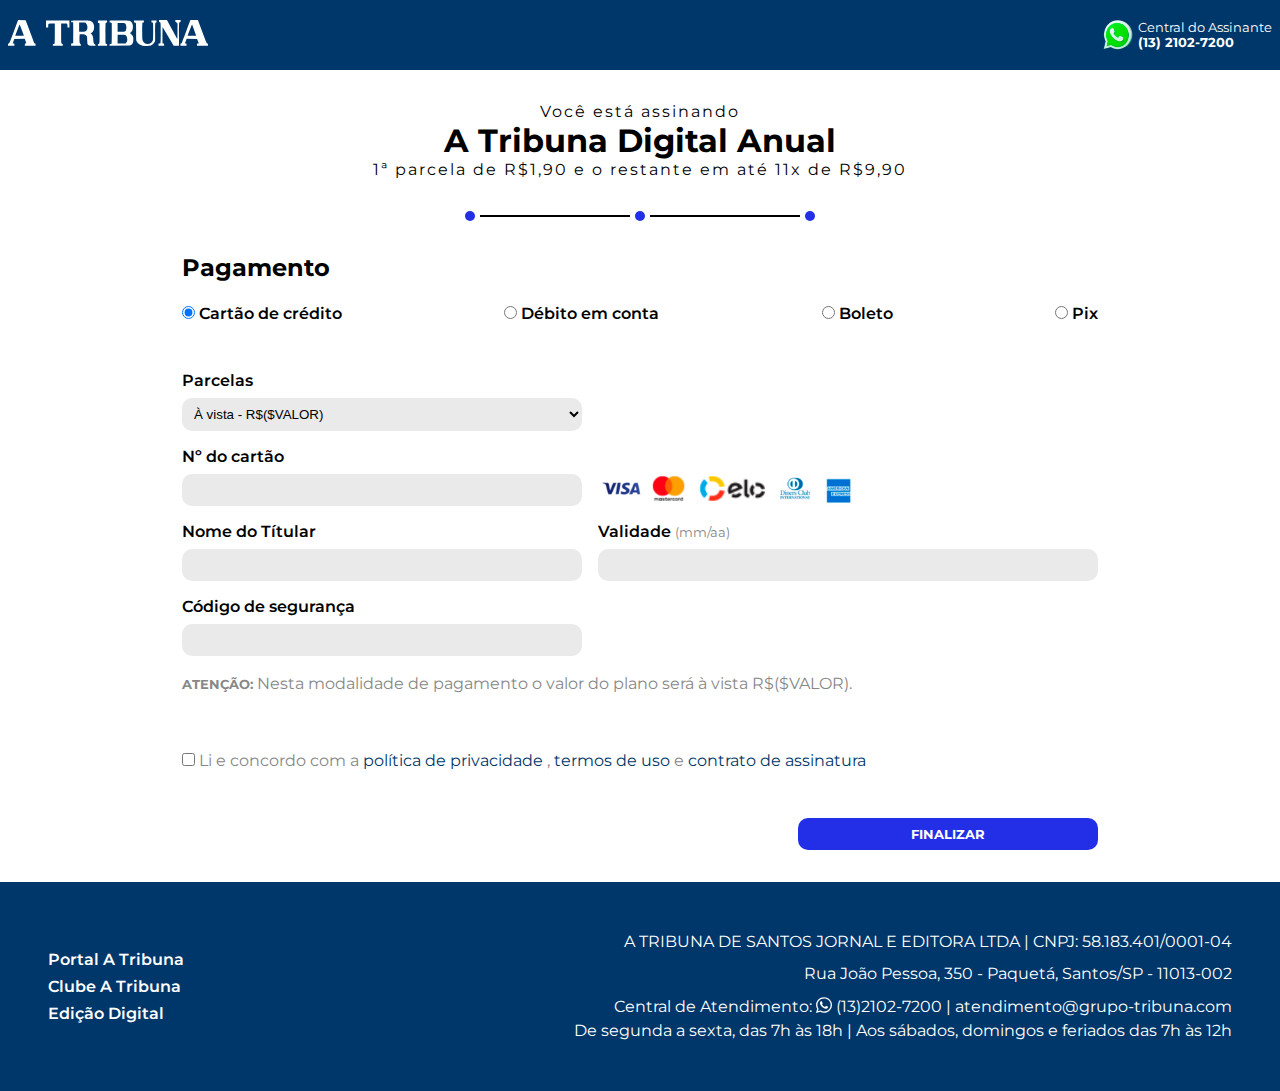
<file: step3.html>
<!DOCTYPE html>
<html lang="en">
<head>
    <meta charset="UTF-8">
    <meta http-equiv="X-UA-Compatible" content="IE=edge">
    <meta name="viewport" content="width=device-width, initial-scale=1.0">
    <title>Assine A Tribuna | Pagamento</title>

    <!-- Montserrat Font -->
    <link rel="preconnect" href="https://fonts.googleapis.com">
    <link rel="preconnect" href="https://fonts.gstatic.com" crossorigin>
    <link href="https://fonts.googleapis.com/css2?family=Montserrat:wght@400;500;600;700;900&display=swap" rel="stylesheet">

    <!-- CSS -->
    <link rel="stylesheet" href="./assets/css/global.css">
    <link rel="stylesheet" href="./assets/css/steps.css">

    <!-- Scripts -->
    <script defer src="./assets/js/masks.js"></script>
    <script defer src="./assets/js/payment.js"></script>
    <script defer src="./assets/js/address.js"></script>
</head>
<body>
    <nav>
        <a href="">
            <img src="./assets/img/atribuna.svg" alt="A Tribuna">
        </a>

        <div class="wpp-container">
            <img src="./assets/img/whatsapp.png" alt="Whatsapp">
            <span>(13) 2102-7200</span>
            <span>Central do Assinante</span>
        </div>
    </nav>

    <main>
        <header>
            <span>Você está assinando</span>
            <h1>A Tribuna Digital Anual</h1>
            <span>1ª parcela de R$1,90 e o restante em até 11x de R$9,90</span>

            <div>
                <div style="background-color: var(--purple-500);"></div>
                <hr style="border: 1px solid var(--black);">
                <div style="background-color: var(--purple-500);"></div>
                <hr style="border: 1px solid var(--black);">
                <div style="background-color: var(--purple-500);"></div>
            </div>
        </header>

        <form action="./congrats.html" class="credit">
            <h2>Pagamento</h2>

            <div id="payment" class="container line" style="--number:2; flex-wrap: wrap; margin-bottom: 2rem;">
                <div class="field">
                    <input checked type="radio" value="credit" name="payment" id="credit">
                    <label for="credit">Cartão de crédito</label>
                </div>

                <div class="field">
                    <input type="radio" value="debit" name="payment" id="debit">
                    <label for="debit">Débito em conta</label>
                </div>

                <div class="field">
                    <input type="radio" value="ticket" name="payment" id="ticket">
                    <label for="ticket">Boleto</label>
                </div>

                <div class="field">
                    <input type="radio" value="pix" name="payment" id="pix">
                    <label for="pix">Pix</label>
                </div>
            </div>

            <!-- Credit -->
            <div class="field" data-payment="credit" >
                <label for="state">Parcelas</label>
                <select name="credit-installments" id="credit-installments">
                    <option value="1" default selected>À vista - R$($VALOR)</option>
                    <option value="12">12x de R$9,90</option>
                </select>
            </div>

            <div data-payment="credit" class="hide" style="grid-area: 3 / 2 / 3 / 2;"></div>

            <div class="field" data-payment="credit">
                <label for="card">Nº do cartão</label> 
                <input type="text" name="card" id="card" inputmode="numeric" maxlength="16">
                <img src="./assets/img/cards.png" alt="Card flags" style="width: 40%; margin-top: 0.5rem;">
            </div>

            <div class="container" id="flags" data-payment="credit">
                <img src="./assets/img/cards.png" alt="Card flags">
            </div>

            <div class="field" data-payment="credit">
                <label for="name">Nome do Títular</label>
                <input type="text" name="name" id="name">
            </div>

            <div class="field" data-payment="credit">
                <label for="validity">Validade </label> <span>(mm/aa)</span>
                <input type="text" name="validity" id="validity" data-js="date"  inputmode="numeric">
            </div>

            <div class="field" data-payment="credit">
                <label for="code">Código de segurança</label>
                <input type="text" name="code" id="code"  inputmode="numeric">
            </div>

            <!-- Debit -->
            <div class="line" style="--number:3; font-weight: 600;" data-payment="debit">
                Escolha seu banco:
            </div>
            
            <div class="field line" style="--number:4; gap: 1rem; margin-bottom: 1rem;" data-payment="debit-flex">
                <label class="bank">
                    <input type="radio" name="bank" value="bradesco">
                    <img src="./assets/img/bradesco.svg" alt="Bradesco">
                </label>
                  
                <label class="bank">
                    <input type="radio" name="bank" value="brasil">
                    <img src="./assets/img/brasil.svg" alt="Banco do Brasil">
                </label>

                <label class="bank">
                    <input type="radio" name="bank" value="itau">
                    <img src="./assets/img/itau.svg" alt="Itau">
                </label>

                <label class="bank">
                    <input type="radio" name="bank" value="santander">
                    <img src="./assets/img/santander.svg" alt="Santander">
                </label>
            </div>

            <div class="field" data-payment="debit" >
                <label for="state">Parcelas</label>
                <select name="debit-installments" id="debit-installments">
                    <option value="1" default selected>À vista - R$($VALOR)</option>
                    <option value="12">12x de R$9,90</option>
                </select>
            </div>

            <div data-payment="debit" class="hide" style="grid-area: 5 / 2 / 5 / 2;"></div>

            <div class="field line" style="--number:6" data-payment="debit">
                <label for="holder">Titular:</label>
                <input type="text" name="holder" id="holder">
            </div>

            <div class="field" data-payment="debit">
                <label for="agency">Agência:</label>
                <input type="text" name="agency" id="agency">
            </div>

            <div class="field" data-payment="debit">
                <label for="agency_digit">Dígito:</label>
                <input type="text" name="agency_digit" id="agency_digit">
            </div>

            <div class="field" data-payment="debit">
                <label for="account">Conta:</label>
                <input type="text" name="account" id="account">
            </div>

            <div class="field" data-payment="debit">
                <label for="account_digit">Dígito:</label>
                <input type="text" name="account_digit" id="account_digit">
            </div>

            <div class="field line" style="--number:9" data-payment="debit">
                <p style="color: var(--gray-500); font-weight: normal;">
                    <span style="font-weight: 700;">LEIA COM ATENÇÃO:</span>
                     após a finalização do pedido de assinatura, você precisará autorizar "A Tribuna" a realizar o 
                    débito na sua conta em um prazo de até 72 horas. Você pode autorizar pelo aplicativo no seu celular, pelo site, 
                    nos caixas eletrônicos ou agências. 
                </p>
            </div>

            <!-- Ticket -->
            <div class="line" style="--number:3; font-weight: 600;" data-payment="address">
                Cadastre o endereço de cobrança:
            </div>

            <div class="container address line" style="--number:4" data-payment="address-flex">
                <div class="field">
                    <label for="cep">CEP</label>
                    <input type="text" name="cep" id="cep" data-addresstype="charge" data-js="cep"  inputmode="numeric">
                </div>

                <div class="field">
                    <label for="address">Endereço</label>
                    <input type="text" name="address" id="address" data-address="charge" data-field="logradouro" data-reset="true">
                </div>

                <div class="field">
                    <label for="number">Nº</label>
                    <input type="text" name="number" id="number" data-reset="true">
                </div>
            </div>

            <div class="field" data-payment="address">
                <label for="complement">Complemento</label>
                <input type="text" name="complement" id="complement" data-address="charge" data-field="complemento" data-reset="true">
            </div>

            <div class="field" data-payment="address">
                <label for="district">Bairro</label>
                <input type="text" name="district" id="district" data-address="charge" data-field="bairro" data-reset="true">
            </div>

            <div class="field" data-payment="address">
                <label for="state">Estado</label>
                <select name="state" id="state" data-field="uf" data-address="charge" data-reset="true">
                    <option value="" default selected disabled hidden></option>
                    <option value="SP">São Paulo</option>
                </select>
            </div>

            <div class="field" data-payment="address">
                <label for="city">Cidade</label>
                <select name="city" id="city" data-field="ibge" data-address="charge" data-reset="true">
                    <option value="" default selected disabled hidden></option>
                    <option value="3506359">Bertioga</option>
                    <option value="3513504">Cubatão</option>
                    <option value="3518701">Guarujá</option>
                    <option value="3522109">Itanhaém</option>
                    <option value="3541000">Praia Grande</option>
                    <option value="3548500">Santos</option>
                    <option value="3551009">São Vicente</option>
                </select>
            </div>

            <div class="field line" data-payment="ticket" style="--number:8">
                <input type="checkbox" name="payment-address" id="payment-address" checked>
                <label for="payment-address" style="color: var(--gray-500); font-weight: normal;">Utilizar endereço do cadastro como endereço de cobrança</label>
            </div>

            <div class="field line" style="--number:7" data-payment="ticket pix">
                <p style="color: var(--gray-500); font-weight: normal;">
                    <span style="font-weight: 700;">ATENÇÃO:</span>
                    Nesta modalidade de pagamento o valor do plano será à vista R$($VALOR).
                </p>
            </div>

            <!-- Next Step -->
            <div class="field line" style="--number:10">
                <input type="checkbox" name="terms" id="terms" required>
                <label for="terms" style="color: var(--gray-500); font-weight: normal;">
                    Li e concordo com a 
                    <a style="color: var(--blue-700)" href="https://www.atribuna.com.br/politica-de-privacidade" target="_blank">
                        política de privacidade
                    </a>, 
                    <a style="color: var(--blue-700)" href="https://www.atribuna.com.br/termos-de-uso" target="_blank">
                        termos de uso
                    </a> e 
                    <a style="color: var(--blue-700)" href="https://www.atribuna.com.br/contrato" target="_blank">
                        contrato de assinatura
                    </a>
                </label>
            </div>

            <button class="line" style="--number:11">
                Finalizar
            </button>
        </form>
    </main>
    
    <footer>
        <ul>
            <li><a href="https://www.atribuna.com.br">Portal A Tribuna</a></li>
            <li><a href="https://clube.atribuna.com.br">Clube A Tribuna</a></li>
            <li><a href="https://edicaodigital.atribuna.com.br">Edição Digital</a></li>
        </ul>
        <div>
            <p style="text-transform: uppercase;">A Tribuna de Santos Jornal e Editora LTDA | CNPJ: 58.183.401/0001-04</p>
            <p>Rua João Pessoa, 350 - Paquetá, Santos/SP - 11013-002</p>
            <p>
                Central de Atendimento: <img src="./assets/img/whatsapp.svg" alt="Whatsapp"> (13)2102-7200 | atendimento@grupo-tribuna.com <br/>
                De segunda a sexta, das 7h às 18h | Aos sábados, domingos e feriados das 7h às 12h
            </p>
        </div>
    </footer>
</body>
</html>
</file>
<file: assets/css/global.css>
:root {
    --black: #000000;
    --gray-400: #eaeaea;
    --gray-500: #878787;
    --gray-600: #555555;
    --gray-800: #2e2e2e;
    --white: #ffffff;

    --purple-500: #222fe6;
    --yellow-500: #ffb116;
    --orange-500: #f03612;
    --pink-500: #9e71d8;
    --blue-500: #2181ce;
    --blue-700: #00376a;

    --shadow-b: 0px 15px 15px -4px #000000;
}

* {
    margin: 0px;
    padding: 0px;
    box-sizing: border-box;
}

body {
    -webkit-font-smoothing: antialiased;
}

body,
input,
textarea,
button {
    font-family: 'Montserrat', sans-serif;
    font-weight: 400;
}

button {
    cursor: pointer;
    
}

h1,
h2,
h3,
h4,
h5,
h6,
strong {
    font-weight: 700;
}

html {
    scroll-behavior: smooth;
}

a {
    color: inherit;
    text-decoration: none;
    transition: filter 0.5s ease-in-out;
}

a:hover {
    filter: brightness(1.1) contrast(1.2);
}

p {
    line-height: 1.5rem;
}

img {
    width: 100%;
}

nav {
    background-color: var(--white);
    height: 70px;
    padding: 0.5rem;

    display: flex;
    justify-content: space-between;
    align-items: center;
}

nav img {
    max-width: 200px;
}

.wpp-container {
    height: 30px;
    font-size: 0.8rem;

    display: grid;
    align-items: center;
    grid-template-columns: 30px 1fr;
    grid-template-rows: 1fr 1fr;
    grid-template-areas: 
    "icon1 span1"
    "icon1 span2";
    gap: 0 5px;
}

.wpp-container img {
    grid-area: icon1;
}

.wpp-container span:nth-child(1) {
    grid-area: span1;
}

.wpp-container span:nth-child(2) {
    grid-area: span2;
    font-weight: 700;
}

footer {
    color: var(--white);
    background-color: var(--blue-700);
    padding: 3rem;

    display: grid;
    grid-template-columns: 200px 1fr;
    align-items: center;
    gap: 2rem;
}

footer img {
    display: inline-block;
    width: 1rem;
    filter: invert(100%) sepia(100%) saturate(2%) hue-rotate(138deg) brightness(102%) contrast(101%);

    position: relative;
    top: 2px;
}

footer ul {
    list-style: none;
    font-weight: 600;
}

footer ul li + li,
footer > div p + p {
    margin-top: 0.5rem;
}

footer > div {
    text-align: right;
}

@media (min-width: 1440px) {
    html {
        font-size: 118, 8%;
    }
}

@media (max-width: 1080px) {
    html {
        font-size: 93.75%;
    }
}

@media (max-width: 720px) {
    html {
        font-size: 87.5%;
    }

    footer {
        grid-template-columns: 1fr;
    }

    footer ul {
        font-size: 1.5rem;
        text-align: center;
    }

    footer > div {
        text-align: left;
    }
}

@media (max-width: 400px) {
    nav img {
        max-width: 150px;
    }

    .wpp-container {
        transform: scale(0.9);
    }
}
</file>
<file: assets/css/card.css>
:root {
    --green-500: rgb(57, 224, 57);
    --red-500: rgb(231, 10, 10);
    --red-300: rgb(252, 67, 67);
}

main {
    min-height: calc(100vh - 279px);
    width: 100%;
    background-color: var(--gray-400);
    padding: 2rem;

    display: grid;
    grid-template-rows: 60px 360px;
    justify-content: center;
    justify-items: center;
    gap: 2rem;
}

h1 {
    font-size: 2.5rem;
    text-align: center;
}

form {
    background-color: var(--black);
    color: var(--white);
    width: 100%;
    min-width: 600px;
    max-width: 600px;
    padding: 1rem 2rem;
    border-radius: 5px;
    box-shadow: var(--shadow-b);

    display: flex;
    flex-direction: column;
    justify-content: center;
}

form input + label {
    margin-top: 1rem;
}

form input {
    width: 100%;
    margin-top: 0.5rem;
    padding: 0.5rem;
    border-radius: 10px;
    border: none;
    background-color: var(--white);
}

form label {
    font-weight: 600;
}

form label span {
    font-size: 0.8rem;
    font-weight: 400;
}

form button {
    width: fit-content;
    color: var(--black);
    background-color: var(--yellow-500);
    border: none;
    border-radius: 5px;
    font-weight: 700;
    text-transform: uppercase;
    padding: 0.5rem 1rem;
    margin-top: 1rem;

    transition: filter 0.5s ease-in-out;
}

form button:hover {
    filter: brightness(1.1) contrast(1.2);
}

#message {
    height: fit-content;
    width: fit-content;
    max-width: 600px;
    padding: 0.5rem 1rem;
    color: var(--white);
    background-color: var(--black);
    border-radius: 5px;
    opacity: 0;

    transition: opacity 0.3s ease-out;
}

#message.success,
#message.error {
    animation: showMessage 5s;
}

input.error {
    background-color: var(--red-300);
    border: 1px solid var(--red-500);
}

#message.error { 
    background-color: var(--red-500);
}

#message.success { 
    background-color: var(--green-500);
}

@keyframes showMessage {
    0% { opacity: 0; }
    10% { opacity: 1; }
    90% { opacity: 1; }
    100% { opacity: 0; }
}

@media screen and (max-width: 768px) {
    form {
        min-width: 0;
    }
}
</file>
<file: assets/css/faq.css>
:root {
    --color: var(--gray-800);
}

main {
    padding: 2rem;
    background-color: var(--gray-400);
    min-height: calc(100vh - 279px);
}

h1 {
    text-align: center;
    margin-bottom: 1.5rem;
}

details summary {
    font-size: 1.1rem;
    cursor: pointer;
}

details summary::before {
    content: '';
    display: inline-block;
    width: 15px;
    height: 15px;
    margin-right: 0.5rem;
    background-image: url(../img/angles-down.svg);
    background-repeat: no-repeat;
    background-size: contain;
    transform: rotate(0deg);

    transition: transform 0.3s;
    filter: invert(99%) sepia(0%) saturate(7498%) hue-rotate(63deg) brightness(118%) contrast(100%);
}

details[open] > summary:before {
    transform: rotate(-90deg);
}

details summary::marker {
    content: '';
}

.faq {
    color: var(--white);
    width: 100%;
    max-width: 1200px;
    margin: 0 auto;

    display: flex;
    flex-wrap: wrap;
    justify-content: center;
    align-items: flex-start;

    gap: 1rem;
}

.faq > details {
    width: 100%;
    max-width: 500px;
    background-color: var(--color);
    padding: 1rem 2rem;
    border-radius: 5px;
}

.faq > details details {
    background-color: rgba(255, 255, 255, 0.1);
    margin: 0.5rem 0 0 1rem;
    padding: 0.8rem;
    border-radius: 5px;
}

details .question {
    font-weight: 600;
    margin: 1rem 0;
}

details .answer {
    font-size: 0.9rem;
}

details p span,
details p a {
    font-weight: 700;
}

main > a {
    display: block;
    width: fit-content;
    margin: 2rem auto 0 auto;
    color: var(--black);
    background-color: var(--yellow-500);
    border: none;
    border-radius: 10px;
    font-weight: 700;
    text-transform: uppercase;
    padding: 1rem 2rem;
}
</file>
<file: assets/css/steps.css>
:root {
    --number: 1;
}

nav {
    background-color: var(--blue-700);
    color: var(--white)
}

nav a img{
    filter: invert(100%) sepia(0%) saturate(0%) hue-rotate(119deg) brightness(103%) contrast(102%);
}

main {
    min-height: calc(100vh - 200px);
    padding: 2rem;

    display: grid;
    gap: 2rem;
}

main > img {
    max-width: 500px;
}

header, form {
    max-width: 1000px;
    justify-self: center;
}

header {
    text-align: center;

    display: flex;
    flex-direction: column;
    align-items: center;
}

header span {
    letter-spacing: 2px;
}

header > div {
    margin-top: 2rem;

    display: flex;
    align-items: center;
    gap: 5px;
}

header > div div {
    width: 10px;
    height: 10px;
    border-radius: 100%;
    background-color: var(--gray-500);
}

header > div hr {
    width: 150px;
    height: 2px;
}

form {
    width: 100%;
    
    display: grid;
    grid-template-columns: 40% 50%;
    justify-content: center;
    gap: 1rem;
}

form h2 {
    grid-area: 1 / 1 / 1 / -1;
}

form input[type="radio"],
form input[type="checkbox"] {
    width: fit-content !important;
}

form div[data-payment="credit"],
form div[data-payment="debit"],
form div[data-payment="ticket"],
form div[data-payment="pix"],
form div[data-payment="address"],
form div[data-payment="address-flex"],
form div[data-payment="debit-flex"] {
    display: none;
}

form.credit div[data-payment="credit"],
form.debit div[data-payment="debit"],
form.ticket div[data-payment="ticket"],
form.pix div[data-payment="pix"],
form.address div[data-payment="address"] {
    display: block;
}

form.address div[data-payment="address-flex"],
form.debit div[data-payment="debit-flex"] {
    display: flex;
}

form .line {
    grid-area: var(--number) / 1 / var(--number) / -1;
}

form .field {
    position: relative;
}

form .field label {
    font-weight: 600;
}

form .field input,
form .field select {
    width: 100%;
    margin-top: 0.5rem;
    padding: 0.5rem;
    border-radius: 10px;
    border: none;
    background-color: var(--gray-400);
}

form .field span {
    color: var(--gray-500);
    font-size: 0.8rem;
}

form .field img#togglePassword {
    display: block;
    width: 1rem;
    cursor: pointer;
    filter: invert(27%) sepia(0%) saturate(1637%) hue-rotate(170deg) brightness(102%) contrast(75%);

    position: absolute;
    top: 2.3rem;
    right: 13px;
}

form .field img {
    display: none;
}

form .field .bank img { 
    display: block;
    height: 60px;
    transform: scale(0.8);

    transition: filter 0.3s ease-in-out;
}

form .field .bank input { 
    position: absolute;
    opacity: 0;
    width: 0;
    height: 0;
}
  
form .field .bank input + img {
    cursor: pointer;
    filter: brightness(1.2) saturate(0) opacity(0.8);
}
  
form .field .bank input:checked + img {
    filter: none;
}

form .container {
    display: flex;
    justify-content: space-between;
    gap: 1rem;
}

form .container img {
    width: fit-content;
    height: fit-content;
    transform: scale(0.7) translate(-20%, 45%)
}

form .container.address .field{
    width: 100%;
}

form button {
    width: 300px;
    color: var(--white);
    background-color: var(--purple-500);
    border-radius: 10px;
    border: none;
    margin-top: 2rem;
    padding: 0.5rem 1rem;
    text-transform: uppercase;
    font-weight: 700;

    justify-self: end;
}

.confetti {
    position: absolute;
    top: 50vh;
}
 
@media screen and (max-width: 768px) {
    form {
        grid-template-columns: 1fr;
    }

    form .line {
        grid-area: auto;
    }

    header > div hr {
        width: 100px;
    }

    form button {
        width: auto;
    }

    form .container {
        flex-direction: column;
    }

    form .container#flags {
        display: none;
     }

    form .field img {
        display: block;
    }

    form .hide {
        display: none !important;
    }
}
</file>
